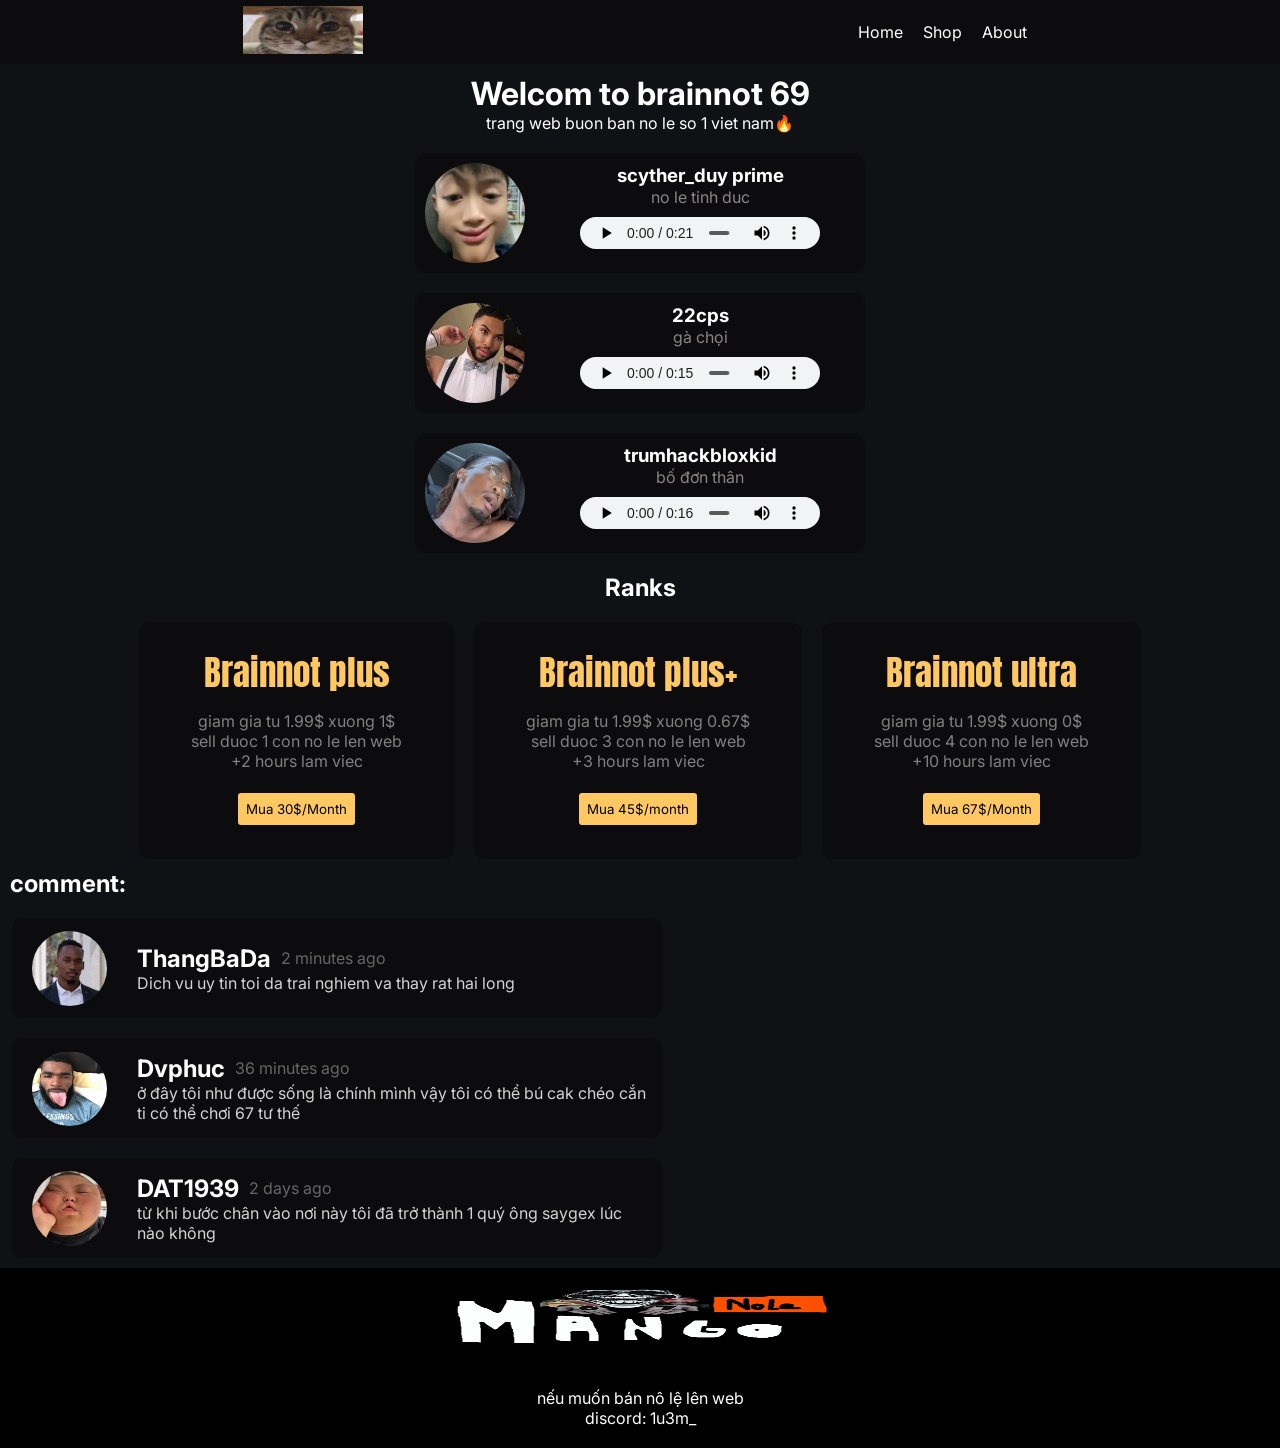
<file: index.html>
<!DOCTYPE html>
<html lang="en">
<head>
  <meta charset="UTF-8">
  <meta name="viewport" content="width=device-width, initial-scale=1.0">
  <link rel="stylesheet" href="style.css">
  <link rel="icon" href="favicon.png">
  <title>Brainnot 67</title>
  <link rel="preconnect" href="https://fonts.googleapis.com">
  <link rel="preconnect" href="https://fonts.gstatic.com" crossorigin>
  <link href="https://fonts.googleapis.com/css2?family=Anton&family=Inter:ital,opsz,wght@0,14..32,100..900;1,14..32,100..900&display=swap" rel="stylesheet">
</head>
<body>
  <header>
    <div class="container">
      <div class="logo">
        <a href=""><img id="img-logo" src="img/cat.jpg" alt=""></a>
      </div>

      <ul class="menu">
        <li><a href="index.html">Home</a></li>
        <li><a href="shop.html">Shop</a></li>
        <li><a href="about.html">About</a></li>
      </ul>
    </div>
  </header>

  <main>
    <div class="container-text">
      <h1>Welcom to brainnot 69</h1>
      <p>trang web buon ban no le so 1 viet nam🔥</p>
    </div>

    <div class="gioithieunole">
      <div class="gioithieunole-card">
        <img src="img/scyther_duy.jpg" alt="kid">
        <div class="info">
          <h3 class="name">scyther_duy prime</h3>
          <p>no le tinh duc</p>
          <audio src="song/sound/duy.mp3" controls></audio>
        </div>
      </div>

            <div class="gioithieunole-card">
        <img src="img/22cps2.jpg" alt="kid">
        <div class="info">
          <h3 class="name">22cps</h3>
          <p>gà chọi</p>
          <audio src="song/sound/22cps.mp3" controls></audio>
        </div>
      </div>

            <div class="gioithieunole-card">
        <img src="img/trumhackblox.jpg" alt="kid">
        <div class="info">
          <h3 class="name">trumhackbloxkid</h3>
          <p>bố đơn thân</p>
          <audio src="song/sound/trumhack.mp3" controls></audio>
        </div>
      </div>
      
    <div class="goivips">
      <h2>Ranks</h2>
    </div>

    <div class="card-container">

      <div class="ranks-card">
        <div class="rank-card">
          <div class="name"><p>Brainnot plus</p></div>
          <div class="listtinhnang">
            <p>giam gia tu 1.99$ xuong 1$</p>
            <p>sell duoc 1 con no le len web</p>
            <p>+2 hours lam viec</p>
          </div>
          <button class="btnstyle1" onclick="alert('deo mua duoc vi chu web qua depzai')">
            Mua 30$/Month
          </button>
        </div>
      </div>

      <div class="ranks-card">
        <div class="rank-card">
          <div class="name"><p>Brainnot plus+</p></div>
          <div class="listtinhnang">
            <p>giam gia tu 1.99$ xuong 0.67$</p>
            <p>sell duoc 3 con no le len web</p>
            <p>+3 hours lam viec</p>
          </div>
          <button class="btnstyle1" onclick="alert('deo mua duoc vi chu web qua depzai')">
            Mua 45$/month
          </button>
        </div>
      </div>

      <div class="ranks-card">
        <div class="rank-card">
          <div class="name"><p>Brainnot ultra </p></div>
          <div class="listtinhnang">
            <p>giam gia tu 1.99$ xuong 0$</p>
            <p>sell duoc 4 con no le len web</p>
            <p>+10 hours lam viec</p>
          </div>
          <button class="btnstyle1" onclick="alert('deo mua duoc vi chu web qua depzai')">
            Mua 67$/Month
          </button>
        </div>
      </div>
    </div>
    <h2 id="comments">comment:</h2>

    <div class="comment-cards">
      <div class="comment-card">
        <img src="img/anhdaden1.jpg" alt="anhniga">
        <div class="comment-content">
          <div class="comment-header">
            <h2>ThangBaDa</h2>
            <span>2 minutes ago</span>
          </div>

          <p>Dich vu uy tin toi da trai nghiem va thay rat hai long</p>
        </div>
      </div>
    </div>

    <div class="comment-cards">
      <div class="comment-card">
        <img src="img/wries.jpg" alt="anhniga">
        <div class="comment-content">
          <div class="comment-header">
            <h2>Dvphuc</h2>
            <span>36 minutes ago</span>
          </div>

          <p>ở đây tôi như được sống là chính mình vậy tôi có thể bú cak chéo cắn ti có thể chơi 67 tư thế</p>
        </div>
      </div>
    </div>

    <div class="comment-cards">
      <div class="comment-card">
        <img src="img/dat1939.jpg" alt="anhniga">
        <div class="comment-content">
          <div class="comment-header">
            <h2>DAT1939</h2>
            <span>2 days ago</span>
          </div>

          <p>từ khi bước chân vào nơi này tôi đã trở thành 1 quý ông saygex lúc nào không</p>
        </div>
      </div>
    </div>
  </main>

  <footer>
    <img src="img/Mango.png" alt="mango67">
    <p>nếu muốn bán nô lệ lên web</p>
    <p id="chanbomadi">discord: 1u3m_</p>
  </footer>
</body>
</html>
</file>
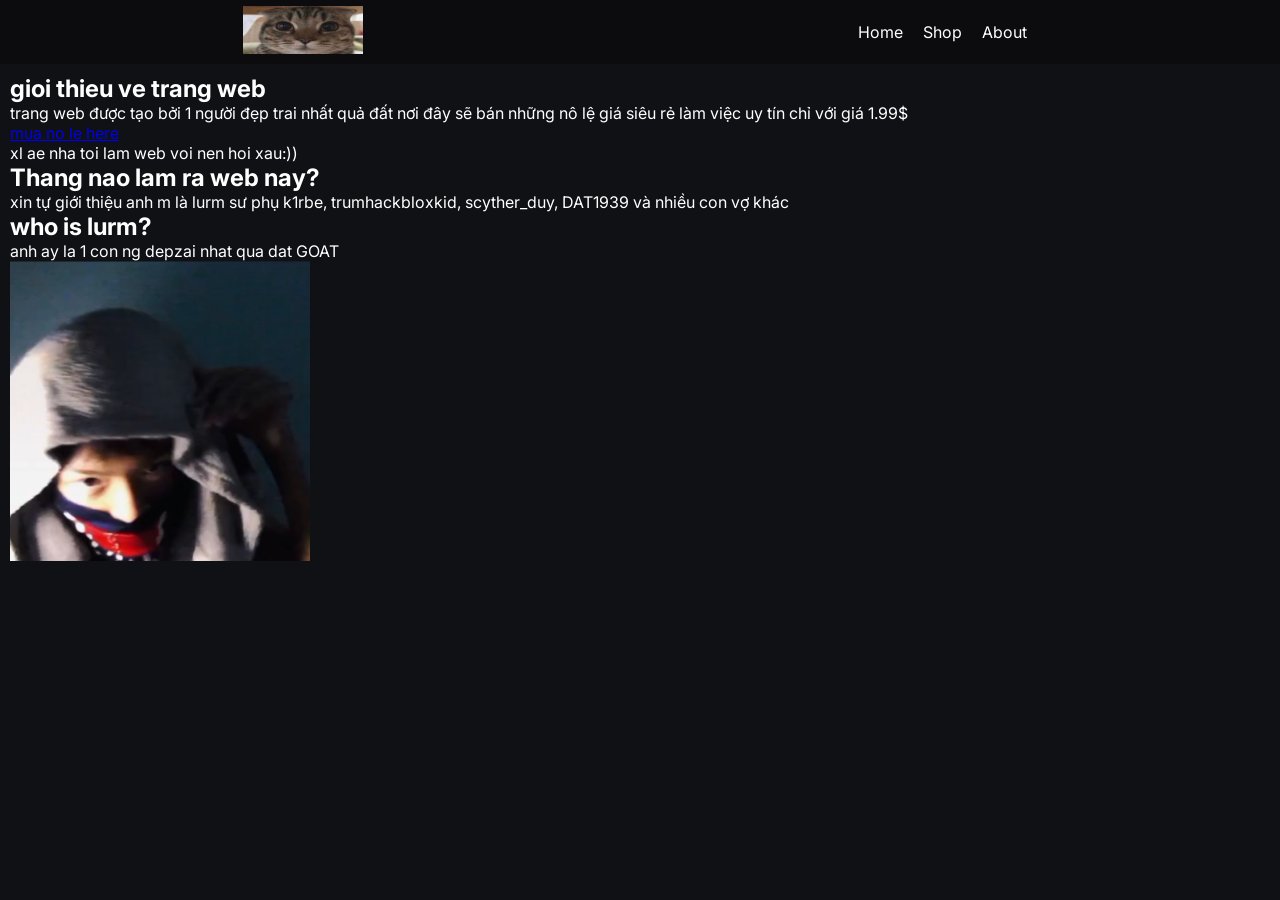
<file: about.html>
<!DOCTYPE html>
<html lang="en">
<head>
  <meta charset="UTF-8">
  <meta name="viewport" content="width=device-width, initial-scale=1.0">
  <link rel="stylesheet" href="style.css">
  <link rel="icon" href="favicon.png">
  <title>Brainnot 67</title>
  <link rel="preconnect" href="https://fonts.googleapis.com">
  <link rel="preconnect" href="https://fonts.gstatic.com" crossorigin>
  <link href="https://fonts.googleapis.com/css2?family=Inter:ital,opsz,wght@0,14..32,100..900;1,14..32,100..900&display=swap" rel="stylesheet">
</head>
<body>
  <header>
    <div class="container">
      <div class="logo">
        <a href=""><img id="img-logo" src="img/cat.jpg" alt=""></a>
      </div>

      <ul class="menu">
        <li><a href="index.html">Home</a></li>
        <li><a href="shop.html">Shop</a></li>
        <li><a href="about.html">About</a></li>
      </ul>
    </div>
  </header>

    <div class="gioithieu">
    <h2>gioi thieu ve trang web</h2>
    <p>trang web được tạo bởi 1 người đẹp trai nhất quả đất nơi đây sẽ bán những nô lệ giá siêu rẻ làm việc uy tín chỉ với giá 1.99$</p>
    <a href="shop.html">mua no le here</a>
    <p>xl ae nha toi lam web voi nen hoi xau:))</p>
    <h2>Thang nao lam ra web nay?</h2>
    <p>xin tự giới thiệu anh m là lurm sư phụ k1rbe, trumhackbloxkid, scyther_duy, DAT1939 và nhiều con vợ khác</p>
    <h2>who is lurm?</h2>
    <p>anh ay la 1 con ng depzai nhat qua dat GOAT</p>
    <img src="img/duy2.jpg" width="300px">
    </div>
  
</body>
</html>
</file>
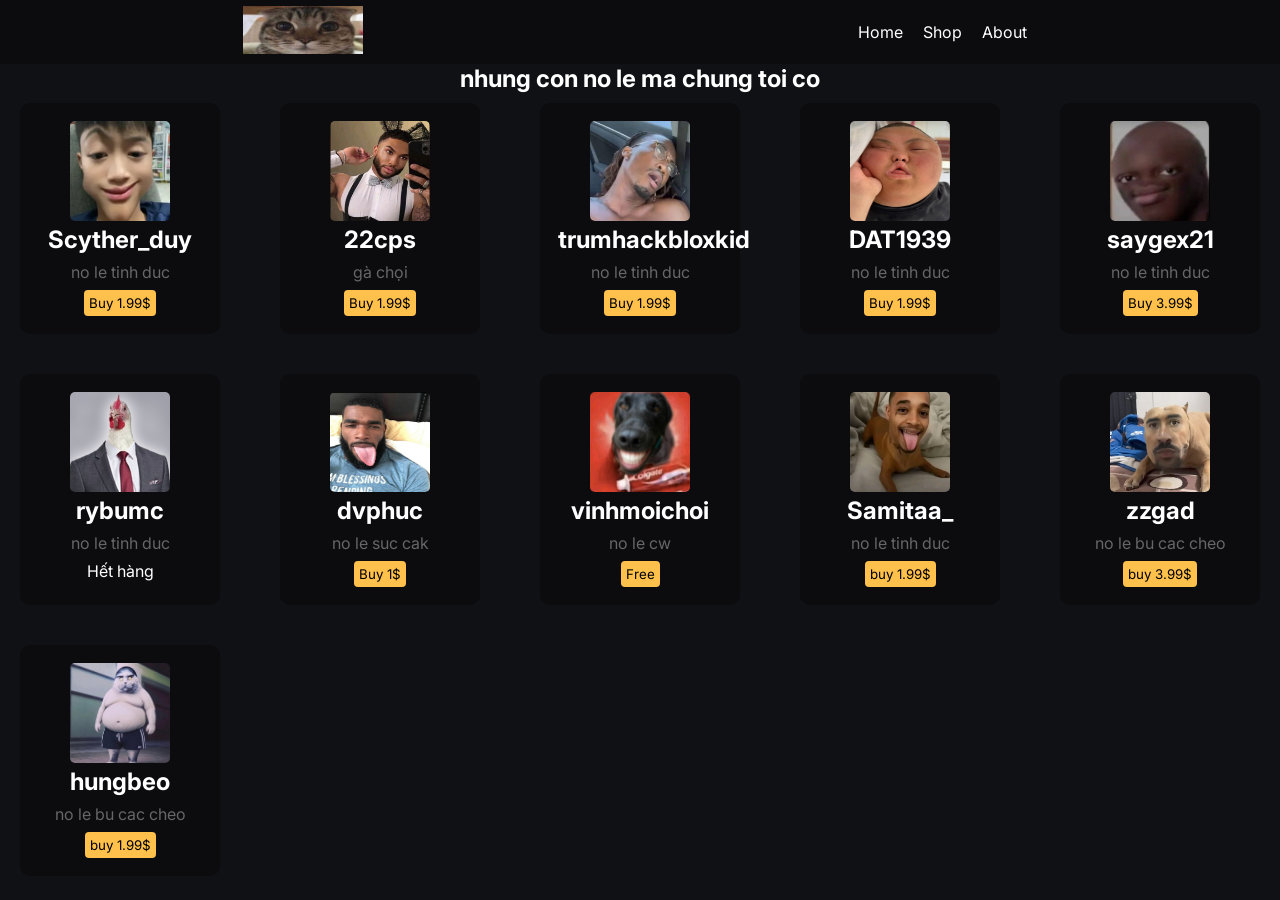
<file: shop.html>
<!DOCTYPE html>
<html lang="en">
<head>
  <meta charset="UTF-8">
  <meta name="viewport" content="width=device-width, initial-scale=1.0">
  <link rel="stylesheet" href="style.css">
  <link rel="icon" href="favicon.png">
  <title>Brainnot 67</title>
  <link rel="preconnect" href="https://fonts.googleapis.com">
  <link rel="preconnect" href="https://fonts.gstatic.com" crossorigin>
  <link href="https://fonts.googleapis.com/css2?family=Anton&family=Inter:ital,opsz,wght@0,14..32,100..900;1,14..32,100..900&display=swap" rel="stylesheet">
</head>
<body>
  <header>
    <div class="container">
      <div class="logo">
        <a href=""><img id="img-logo" src="img/cat.jpg" alt=""></a>
      </div>

      <ul class="menu">
        <li><a href="index.html">Home</a></li>
        <li><a href="shop.html">Shop</a></li>
        <li><a href="about.html">About</a></li>
      </ul>
    </div>
  </header>

  <main>
    <h2>nhung con no le ma chung toi co</h2>
    <div class="products">
      <div class="product-card">
        <img src="img/scyther_duy.jpg" alt="beduylonto">
        <div class="product-info">
          <h2>Scyther_duy</h2>
          <p>no le tinh duc</p>
        </div>
        <button onclick="alert('Mua thanh cong! cam on quy khach vi da mua')" class="btnstyle2">Buy 1.99$</button>
      </div>

      <div class="product-card">
        <img src="img/22cps2.jpg" alt="beduylonto">
        <div class="product-info">
          <h2>22cps</h2>
          <p>gà chọi</p>
        </div>
        <button onclick="alert('Mua thanh cong! cam on quy khach vi da mua')" class="btnstyle2">Buy 1.99$</button>
      </div>

      <div class="product-card">
        <img src="img/trumhackblox.jpg" alt="beduylonto">
        <div class="product-info">
          <h2>trumhackbloxkid</h2>
          <p>no le tinh duc</p>
        </div>
        <button onclick="alert('Mua thanh cong! cam on quy khach vi da mua')" class="btnstyle2">Buy 1.99$</button>
      </div>

      <div class="product-card">
        <img src="img/dat1939.jpg" alt="beduylonto">
        <div class="product-info">
          <h2>DAT1939</h2>
          <p>no le tinh duc</p>
        </div>
        <button onclick="alert('Mua thanh cong! cam on quy khach vi da mua')" class="btnstyle2">Buy 1.99$</button>
      </div>

      <div class="product-card">
        <img src="img/saygex21.jpg" alt="beduylonto">
        <div class="product-info">
          <h2>saygex21</h2>
          <p>no le tinh duc</p>
        </div>
        <button onclick="alert('Mua thanh cong! cam on quy khach vi da mua')" class="btnstyle2">Buy 3.99$</button>
      </div>

      <div class="product-card">
        <img src="img/rybumc.jpg" alt="beduylonto">
        <div class="product-info">
          <h2>rybumc</h2>
          <p>no le tinh duc</p>
        </div>
        <p>Hết hàng</p>
      </div>

      <div class="product-card">
        <img src="img/wries.jpg" alt="beduylonto">
        <div class="product-info">
          <h2>dvphuc</h2>
          <p>no le suc cak</p>
        </div>
        <button class="btnstyle2" onclick="alert('Mua thanh cong! cam on quy khach vi da mua')">Buy 1$</button>
      </div>
      
      <div class="product-card">
        <img src="img/vinhmoichoi.jpg" alt="beduylonto">
        <div class="product-info">
          <h2>vinhmoichoi</h2>
          <p>no le cw</p>
        </div>
        <button class="btnstyle2" onclick="alert('Mua thanh cong! cam on quy khach vi da mua')">Free</button>
      </div>

      <div class="product-card">
        <img src="img/Samitaa_.jpg" alt="beduylonto">
        <div class="product-info">
          <h2>Samitaa_</h2>
          <p>no le tinh duc</p>
        </div>
        <button class="btnstyle2" onclick="alert('Mua thanh cong! cam on quy khach vi da mua')">buy 1.99$</button>
      </div>

      <div class="product-card">
        <img src="img/zzgad.jpg" alt="beduylonto">
        <div class="product-info">
          <h2>zzgad</h2>
          <p>no le bu cac cheo</p>
        </div>
        <button class="btnstyle2" onclick="alert('Mua thanh cong! cam on quy khach vi da mua')">buy 3.99$</button>
      </div>

      <div class="product-card">
        <img src="img/hungbeo.jpg" alt="beduylonto">
        <div class="product-info">
          <h2>hungbeo</h2>
          <p>no le bu cac cheo</p>
        </div>
        <button class="btnstyle2" onclick="alert('Mua thanh cong! cam on quy khach vi da mua')">buy 1.99$</button>
      </div>

    </div>
  </main>
  
</body>
</html>
</file>
<file: style.css>
*{
  margin: 0;
  padding: 0;
  font-family: "Inter", sans-serif;
  box-sizing: border-box;
}
body{
  background-color: #0F1115;
  color: white;
  text-align: center;
  overflow-x: hidden;
}

.container{
  display: flex;
  align-items: center;
  justify-content: space-around;
  width: 100%;
  height: 64px;
  background-color: #0c0c0f;
}

.logo{
  display: flex;
}

#img-logo{
  height: 48px;
  width: 120px;
}

.menu{
  display: flex;
}

.menu{
  list-style: none;
}

.menu a{
  display: inline-block;
  text-decoration: none;
  color: white;;
  user-select: none;
  margin: 10px;
  transition: transform 0.2s ease-in-out;
}

.menu a:hover{
  transform: scale(1.1);
  text-shadow: 0 0 8px rgba(255, 255, 255, 0.5);
}

.container-text{
  margin: 10px;
}

.gioithieunole-card{
  display: flex;
  align-items: center;
  justify-content: center;
  background-color: #0c0c0f;
  width: 90%;
  max-width: 450px;
  min-height: 120px;
  margin: 20px auto;
  border-radius: 10px;
}

.gioithieunole-card .info{
  flex: 1;
  min-width: 0;
}

.gioithieunole-card img{
  margin: 10px;
  width: 100px;
  height: 100px;
  border-radius: 100%;
  flex-shrink: 0;
  object-fit: cover;
}

.gioithieunole-card p{
  color: rgb(138, 133, 133);
}

.gioithieunole-card audio{
  margin: 10px 0;
  width: 100%;
  max-width: 240px;
  height: 32px;
}

.gioithieu{
  margin: 10px;
  text-align: start;
}

footer{
  display: flex;
  flex-direction: column;
  align-items: center;
  justify-content: center;
  background-color: #000;
}

footer img{
  width: 100%;
  max-width: 476px;
  height: 120px;
}

#chanbomadi{
  margin-bottom: 20px;
}
.goivips h2{
  margin: 20px;
}
.rank-card{
  min-height: 167px;
  padding: 24px 40px;
  overflow: hidden;
  background-color: #0c0c0f;
  border-radius: 10px;
}
.name p{
  font-family: "Anton", sans-serif;
  color: rgb(255, 200, 98);
  font-size: 35px;
}
.listtinhnang{
  margin: 12px;
  color: grey;
}

.btnstyle1{
  background-color: rgb(255, 200, 98);
  border: transparent;
  padding: 8px;
  border-radius: 3px 3px;
  cursor: pointer;
  transition: transform 0.2s ease-in-out;
  margin: 10px;
}

.btnstyle1:hover{
  transform: scale(1.05);
  background-color: rgb(255, 192, 76);
}

.card-container{
  display: flex;
  justify-content: center;
  align-items: stretch;
  gap: 20px;
  flex-wrap: wrap;
}

.ranks-card {
  margin: 0;
}

#comments{
  display: flex;
  margin: 10px;
  justify-content: start;
}

.comment-cards{
  display: flex;
  flex-direction: column;
  align-items: flex-start;
}

.comment-card img{
  margin: 0px 20px;
  width: 75px;
  height: 75px;
  border-radius: 50%;
  flex-shrink: 0;
}

.comment-card{
  border-radius: 10px;
  background-color: #0c0c0f;
  display: flex;
  align-items: center;
  width: 95%;
  max-width: 650px;
  min-height: 100px;
  margin: 10px 0 10px 12px;
}

.comment-header{
  display: flex;
  align-items: center;
  gap: 10px;
}
.comment-header span{
  color: #666;
}

.comment-content p{
  color: #d3d3d3;
}

.comment-content{
  text-align: start;
  margin: 10px;
}

.hinhanhsudungsp img{
  width: 100%;
  max-width: 200px;
}

.product-card{
  margin: 10px;
  background-color: #0c0c0f;
  width: 200px;
  min-height: 190px;
  padding: 18px;
  border-radius: 10px;
}

.product-card img{
  width: 100px;
  height: 100px;
  border-radius: 5px;
}

.product-info p{
  color: #666;
  margin: 8px;
}

.btnstyle2{
  border: transparent;
  padding: 5px;
  background-color:rgb(255, 192, 76);
  border-radius: 4px;
  cursor: pointer;
  color: black;
}

.products{
  display: grid;
  grid-template-columns: repeat(auto-fit, minmax(220px, 1fr));
  gap: 20px;
  justify-items: center;
}
</file>
